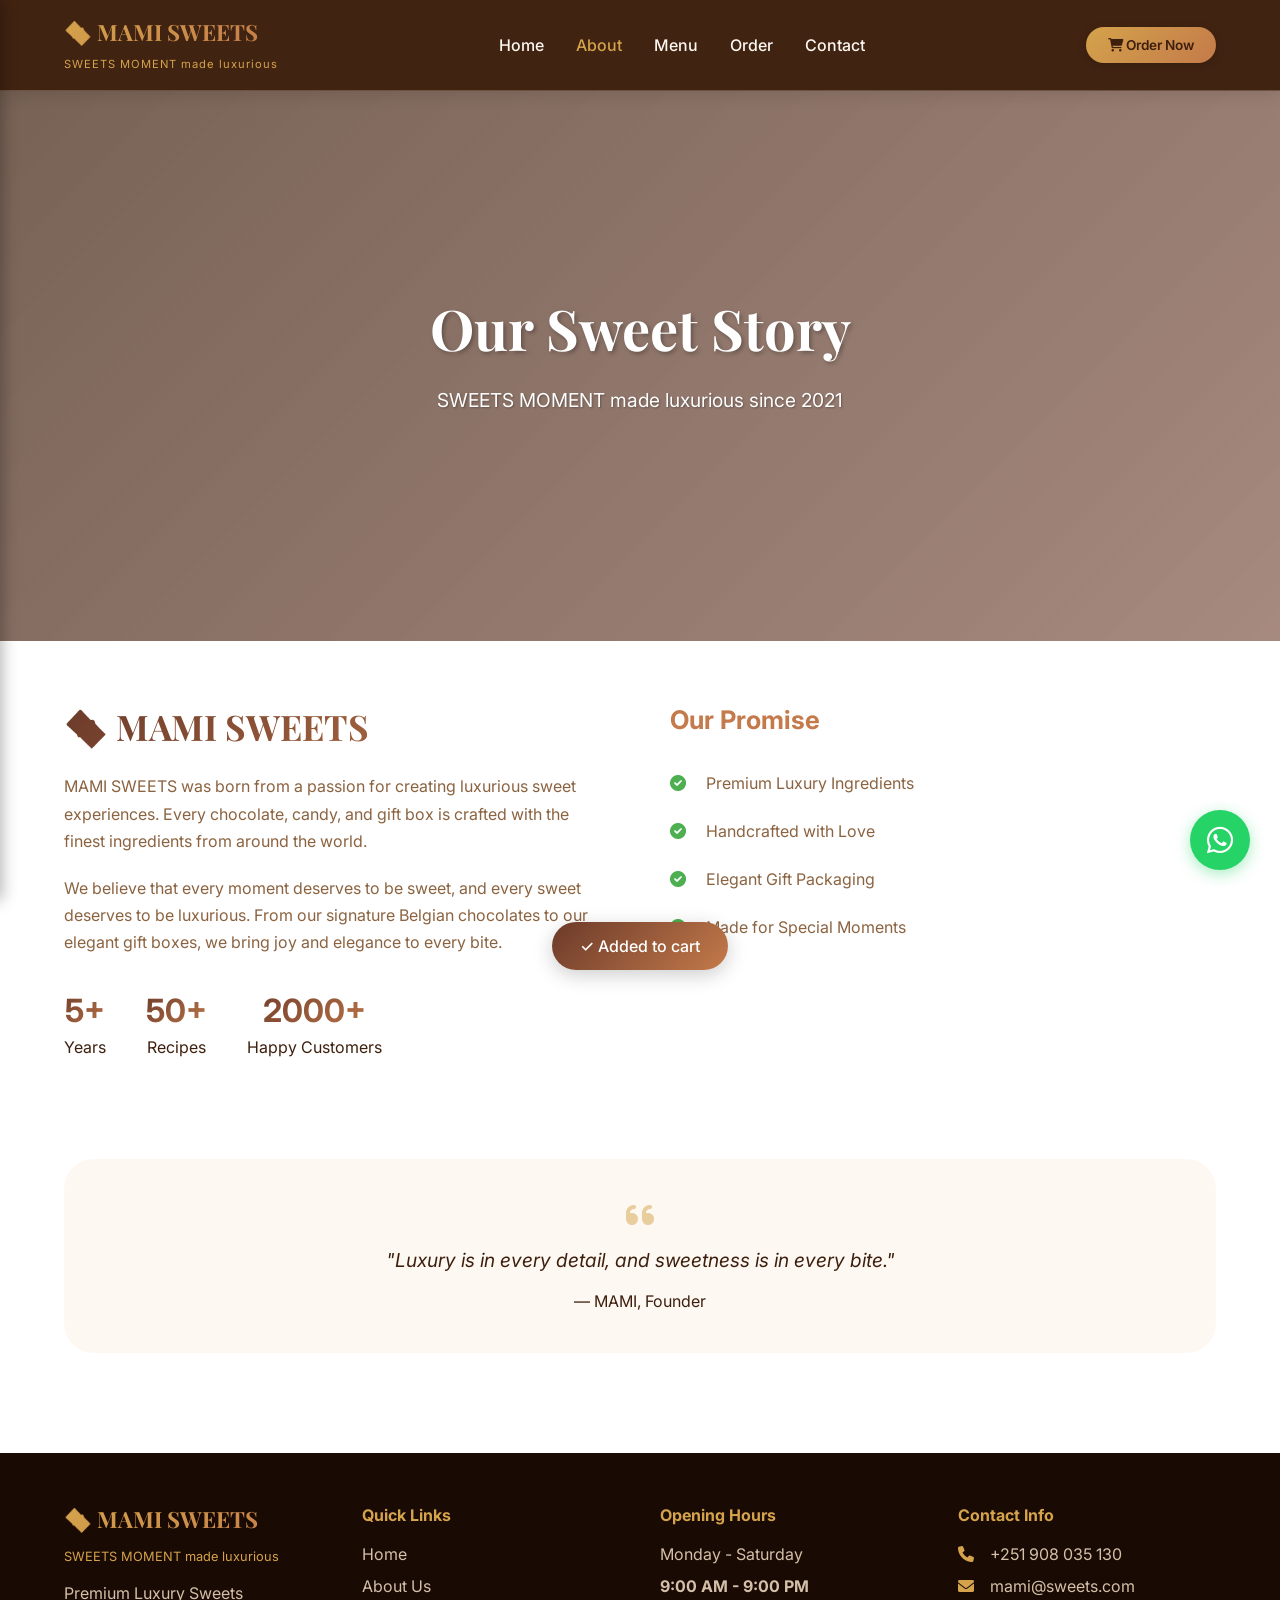
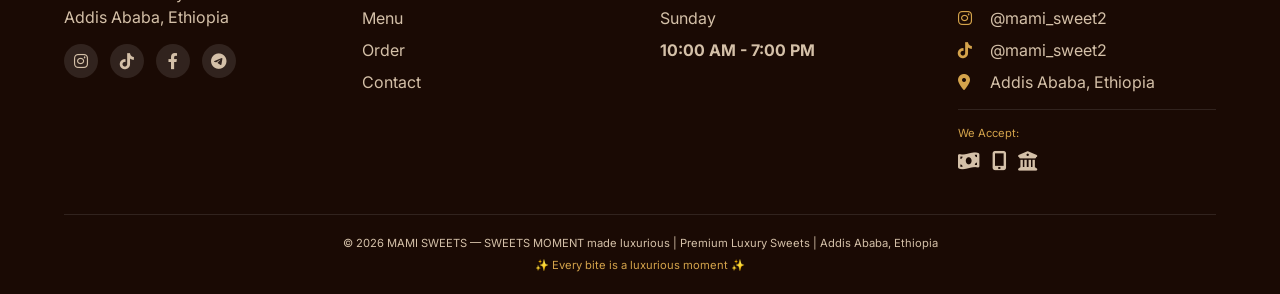
<file: about.html>
<!DOCTYPE html>
<html lang="en">
<head>
    <meta charset="UTF-8">
    <meta name="viewport" content="width=device-width, initial-scale=1.0, viewport-fit=cover">
    <meta name="description" content="About MAMI SWEETS - Luxury sweets made with love in Addis Ababa, Ethiopia. SWEETS MOMENT made luxurious.">
    <meta name="theme-color" content="#3E1F0D">
    <title>About | MAMI SWEETS | SWEETS MOMENT made luxurious</title>
    <link href="https://fonts.googleapis.com/css2?family=Inter:wght@300;400;500;600;700&family=Playfair+Display:wght@400;500;600;700&display=swap" rel="stylesheet">
    <link rel="stylesheet" href="https://cdnjs.cloudflare.com/ajax/libs/font-awesome/6.0.0-beta3/css/all.min.css">
    <link rel="stylesheet" href="https://unpkg.com/aos@2.3.1/dist/aos.css">
    <link rel="stylesheet" href="css/style.css">
</head>
<body>

<div class="page-transition"></div>

<!-- WhatsApp Floating Button -->
<a href="https://wa.me/251908035130?text=Hello%20MAMI%20SWEETS%2C%20I%20would%20like%20to%20place%20an%20order%20%F0%9F%8D%AB" class="whatsapp-float" target="_blank">
    <i class="fab fa-whatsapp"></i>
    <span class="whatsapp-tooltip">Order on WhatsApp</span>
</a>

<!-- Mobile Sidebar -->
<div class="mobile-sidebar" id="mobileSidebar">
    <div class="sidebar-header">
        <h3>🍫 MAMI SWEETS</h3>
        <button class="close-sidebar" id="closeSidebarBtn"><i class="fas fa-times"></i></button>
    </div>
    <div class="sidebar-nav">
        <a href="index.html"><i class="fas fa-home"></i> Home</a>
        <a href="about.html" class="active"><i class="fas fa-heart"></i> About</a>
        <a href="menu.html"><i class="fas fa-candy-cane"></i> Menu</a>
        <a href="order.html"><i class="fas fa-shopping-bag"></i> Order</a>
        <a href="contact.html"><i class="fas fa-map-pin"></i> Contact</a>
    </div>
    <a href="order.html" class="sidebar-order-btn"><i class="fas fa-shopping-cart"></i> ORDER NOW</a>
    <div class="sidebar-footer">
        <p><i class="fas fa-phone-alt"></i> +251 908 035 130</p>
        <p><i class="fas fa-envelope"></i> mami@sweets.com</p>
        <p><i class="fas fa-location-dot"></i> Addis Ababa, Ethiopia</p>
        <p><i class="fab fa-instagram"></i> @mami_sweet2</p>
        <p><i class="fab fa-tiktok"></i> @mami_sweet2</p>
    </div>
</div>
<div class="sidebar-overlay" id="sidebarOverlay"></div>

<!-- Header -->
<header class="main-header">
    <div class="container">
        <button class="mobile-menu-btn" id="mobileMenuBtn"><i class="fas fa-bars"></i></button>
        <div class="logo">
            <a href="index.html">
                <h1>🍫 MAMI SWEETS</h1>
                <span>SWEETS MOMENT made luxurious</span>
            </a>
        </div>
        <nav class="desktop-nav">
            <a href="index.html">Home</a>
            <a href="about.html" class="active">About</a>
            <a href="menu.html">Menu</a>
            <a href="order.html">Order</a>
            <a href="contact.html">Contact</a>
        </nav>
        <a href="order.html" class="btn-order"><i class="fas fa-shopping-cart"></i> Order Now</a>
    </div>
</header>

<!-- Main Content -->
<main>
    <!-- Hero Section with Sweet Image -->
    <section class="hero" data-aos="fade-up">
        <div class="hero-bg" style="background-image: url('https://raw.githubusercontent.com/Addis477/Mami-sweet/2ad40d989db79b70dbbe5d5258f4e369045bbec9/ai-generated-several-different-pastries-are-put-on-a-wooden-table-free-photo.jpg');"></div>
        <div class="hero-overlay-warm"></div>
        <div class="container hero-content">
            <h1>Our Sweet Story</h1>
            <p>SWEETS MOMENT made luxurious since 2021</p>
        </div>
    </section>

    <!-- About Content -->
    <section class="about-section" data-aos="fade-up">
        <div class="container">
            <div class="about-grid">
                <div class="about-text">
                    <h2>🍫 MAMI SWEETS</h2>
                    <p>MAMI SWEETS was born from a passion for creating luxurious sweet experiences. Every chocolate, candy, and gift box is crafted with the finest ingredients from around the world.</p>
                    <p>We believe that every moment deserves to be sweet, and every sweet deserves to be luxurious. From our signature Belgian chocolates to our elegant gift boxes, we bring joy and elegance to every bite.</p>
                    <div class="stats">
                        <div class="stat"><span class="number">5+</span> <span>Years</span></div>
                        <div class="stat"><span class="number">50+</span> <span>Recipes</span></div>
                        <div class="stat"><span class="number">2000+</span> <span>Happy Customers</span></div>
                    </div>
                </div>
                <div class="about-values">
                    <h3>Our Promise</h3>
                    <ul>
                        <li><i class="fas fa-check-circle"></i> Premium Luxury Ingredients</li>
                        <li><i class="fas fa-check-circle"></i> Handcrafted with Love</li>
                        <li><i class="fas fa-check-circle"></i> Elegant Gift Packaging</li>
                        <li><i class="fas fa-check-circle"></i> Made for Special Moments</li>
                    </ul>
                </div>
            </div>
        </div>
    </section>

    <!-- Quote Section -->
    <section class="quote-section" data-aos="fade-up">
        <div class="container">
            <div class="quote-card">
                <i class="fas fa-quote-left"></i>
                <p>"Luxury is in every detail, and sweetness is in every bite."</p>
                <span>— MAMI, Founder</span>
            </div>
        </div>
    </section>
</main>

<!-- Footer -->
<footer class="main-footer">
    <div class="container">
        <div class="footer-grid">
            <div class="footer-col">
                <div class="footer-logo">🍫 MAMI SWEETS</div>
                <p class="tagline">SWEETS MOMENT made luxurious</p>
                <p>Premium Luxury Sweets<br>Addis Ababa, Ethiopia</p>
                <div class="social-links">
                    <a href="#"><i class="fab fa-instagram"></i></a>
                    <a href="#"><i class="fab fa-tiktok"></i></a>
                    <a href="#"><i class="fab fa-facebook-f"></i></a>
                    <a href="#"><i class="fab fa-telegram-plane"></i></a>
                </div>
            </div>
            <div class="footer-col">
                <h4>Quick Links</h4>
                <ul>
                    <li><a href="index.html">Home</a></li>
                    <li><a href="about.html">About Us</a></li>
                    <li><a href="menu.html">Menu</a></li>
                    <li><a href="order.html">Order</a></li>
                    <li><a href="contact.html">Contact</a></li>
                </ul>
            </div>
            <div class="footer-col">
                <h4>Opening Hours</h4>
                <ul class="hours">
                    <li>Monday - Saturday</li>
                    <li><strong>9:00 AM - 9:00 PM</strong></li>
                    <li>Sunday</li>
                    <li><strong>10:00 AM - 7:00 PM</strong></li>
                </ul>
            </div>
            <div class="footer-col">
                <h4>Contact Info</h4>
                <ul class="contact-info">
                    <li><i class="fas fa-phone"></i> +251 908 035 130</li>
                    <li><i class="fas fa-envelope"></i> mami@sweets.com</li>
                    <li><i class="fab fa-instagram"></i> @mami_sweet2</li>
                    <li><i class="fab fa-tiktok"></i> @mami_sweet2</li>
                    <li><i class="fas fa-location-dot"></i> Addis Ababa, Ethiopia</li>
                </ul>
                <div class="payment-badge">
                    <span>We Accept:</span>
                    <i class="fas fa-money-bill-wave"></i>
                    <i class="fas fa-mobile-alt"></i>
                    <i class="fas fa-university"></i>
                </div>
            </div>
        </div>
        <div class="footer-bottom">
            <p>&copy; 2026 MAMI SWEETS — SWEETS MOMENT made luxurious | Premium Luxury Sweets | Addis Ababa, Ethiopia</p>
            <p class="footer-heart">✨ Every bite is a luxurious moment ✨</p>
        </div>
    </div>
</footer>

<div id="toastMsg" class="toast-msg">✓ Added to cart</div>
<script src="https://unpkg.com/aos@2.3.1/dist/aos.js"></script>
<script src="js/main.js"></script>
<script>
    AOS.init({ duration: 800, once: true, offset: 100 });
</script>
</body>
</html>
</file>
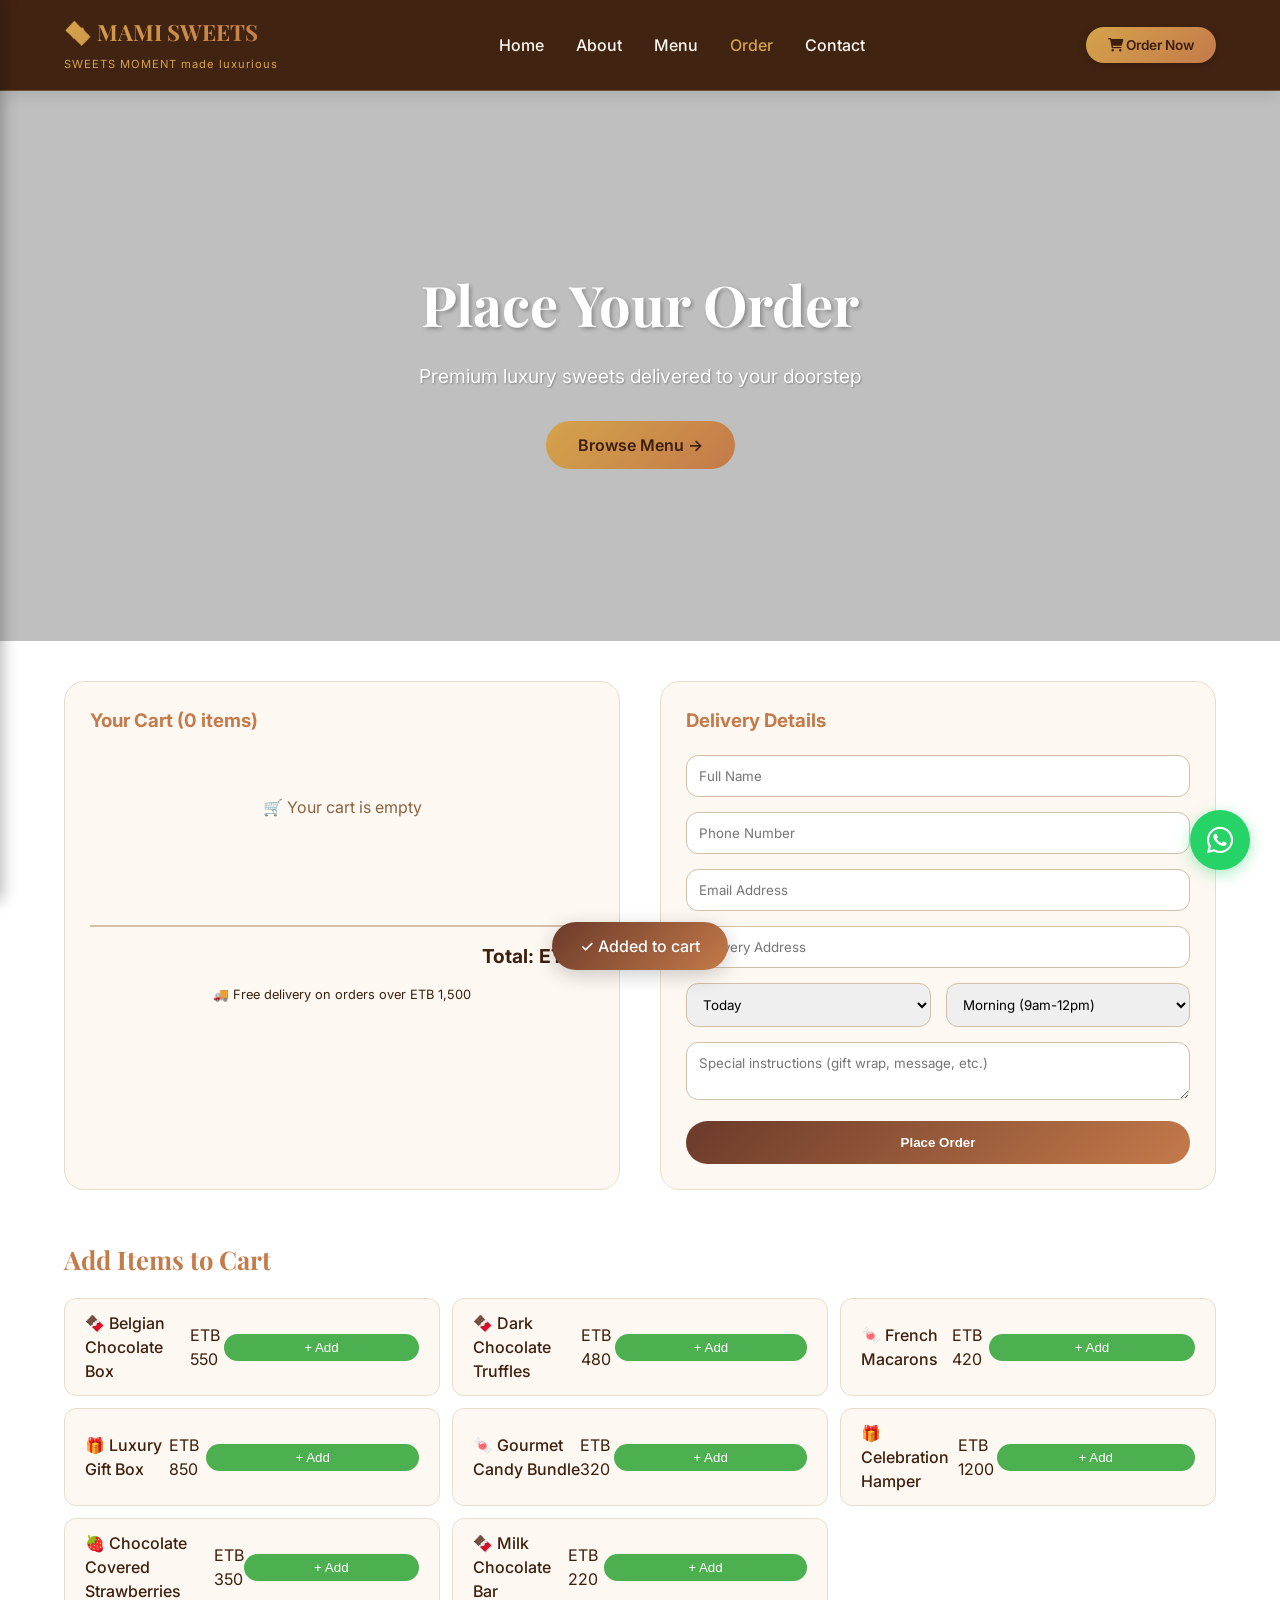
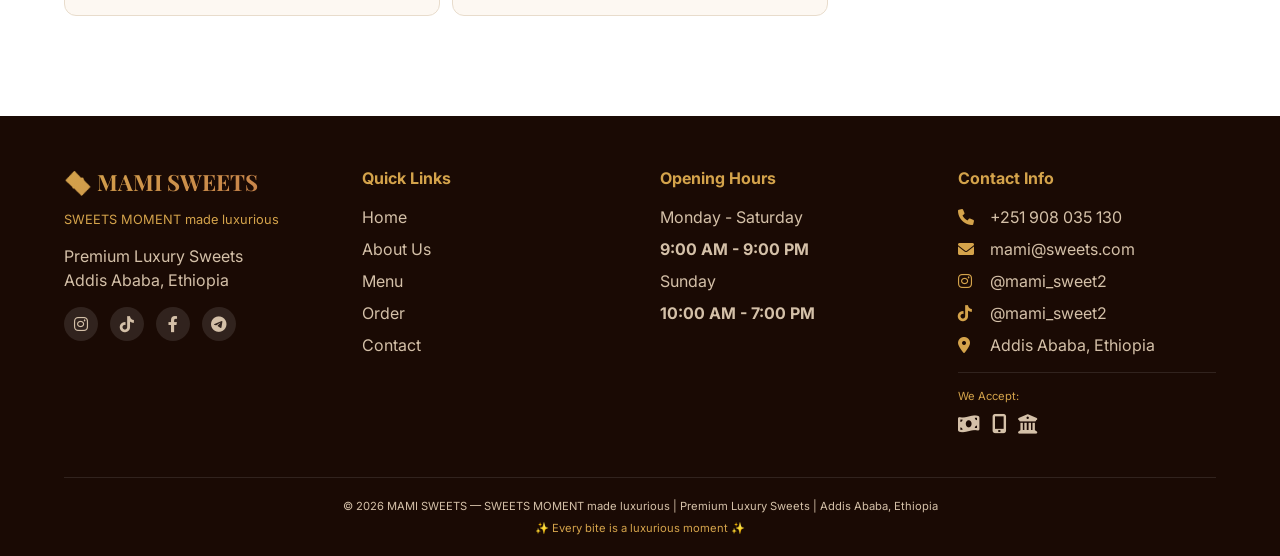
<file: order.html>
<!DOCTYPE html>
<html lang="en">
<head>
    <meta charset="UTF-8">
    <meta name="viewport" content="width=device-width, initial-scale=1.0, viewport-fit=cover">
    <meta name="description" content="Order MAMI SWEETS - Premium luxury sweets delivered to your doorstep in Addis Ababa. SWEETS MOMENT made luxurious.">
    <meta name="theme-color" content="#3E1F0D">
    <title>Order | MAMI SWEETS | SWEETS MOMENT made luxurious</title>
    <link href="https://fonts.googleapis.com/css2?family=Inter:wght@300;400;500;600;700&family=Playfair+Display:wght@400;500;600;700&display=swap" rel="stylesheet">
    <link rel="stylesheet" href="https://cdnjs.cloudflare.com/ajax/libs/font-awesome/6.0.0-beta3/css/all.min.css">
    <link rel="stylesheet" href="https://unpkg.com/aos@2.3.1/dist/aos.css">
    <link rel="stylesheet" href="css/style.css">
</head>
<body>

<div class="page-transition"></div>

<!-- WhatsApp Floating Button -->
<a href="https://wa.me/251908035130?text=Hello%20MAMI%20SWEETS%2C%20I%20would%20like%20to%20place%20an%20order%20%F0%9F%8D%AB" class="whatsapp-float" target="_blank">
    <i class="fab fa-whatsapp"></i>
    <span class="whatsapp-tooltip">Order on WhatsApp</span>
</a>

<!-- Mobile Sidebar -->
<div class="mobile-sidebar" id="mobileSidebar">
    <div class="sidebar-header">
        <h3>🍫 MAMI SWEETS</h3>
        <button class="close-sidebar" id="closeSidebarBtn"><i class="fas fa-times"></i></button>
    </div>
    <div class="sidebar-nav">
        <a href="index.html"><i class="fas fa-home"></i> Home</a>
        <a href="about.html"><i class="fas fa-heart"></i> About</a>
        <a href="menu.html"><i class="fas fa-candy-cane"></i> Menu</a>
        <a href="order.html" class="active"><i class="fas fa-shopping-bag"></i> Order</a>
        <a href="contact.html"><i class="fas fa-map-pin"></i> Contact</a>
    </div>
    <a href="order.html" class="sidebar-order-btn"><i class="fas fa-shopping-cart"></i> ORDER NOW</a>
    <div class="sidebar-footer">
        <p><i class="fas fa-phone-alt"></i> +251 908 035 130</p>
        <p><i class="fas fa-envelope"></i> mami@sweets.com</p>
        <p><i class="fas fa-location-dot"></i> Addis Ababa, Ethiopia</p>
        <p><i class="fab fa-instagram"></i> @mami_sweet2</p>
        <p><i class="fab fa-tiktok"></i> @mami_sweet2</p>
    </div>
</div>
<div class="sidebar-overlay" id="sidebarOverlay"></div>

<!-- Header -->
<header class="main-header">
    <div class="container">
        <button class="mobile-menu-btn" id="mobileMenuBtn"><i class="fas fa-bars"></i></button>
        <div class="logo">
            <a href="index.html">
                <h1>🍫 MAMI SWEETS</h1>
                <span>SWEETS MOMENT made luxurious</span>
            </a>
        </div>
        <nav class="desktop-nav">
            <a href="index.html">Home</a>
            <a href="about.html">About</a>
            <a href="menu.html">Menu</a>
            <a href="order.html" class="active">Order</a>
            <a href="contact.html">Contact</a>
        </nav>
        <a href="order.html" class="btn-order"><i class="fas fa-shopping-cart"></i> Order Now</a>
    </div>
</header>

<!-- Main Content -->
<main>
    <!-- Hero Section -->
    <section class="hero" data-aos="fade-up">
        <div class="hero-bg" style="background-image: url('https://raw.githubusercontent.com/Addis477/Mami-sweet/2ad40d989db79b70dbbe5d5258f4e369045bbec9/istockphoto-869077006-612x612.jpg');"></div>
        <div class="hero-overlay-brighter"></div>
        <div class="container hero-content">
            <h1>Place Your Order</h1>
            <p>Premium luxury sweets delivered to your doorstep</p>
            <div class="hero-buttons">
                <a href="menu.html" class="hero-btn">Browse Menu →</a>
            </div>
        </div>
    </section>

    <!-- Order Section -->
    <section class="shop-section" data-aos="fade-up">
        <div class="container">
            <div class="shop-layout">
                <!-- Cart Summary -->
                <div class="cart-summary">
                    <h3>Your Cart <span id="cartCount">(0 items)</span></h3>
                    <div id="cartItems" class="cart-items">
                        <div class="empty-cart">🛒 Your cart is empty</div>
                    </div>
                    <div class="cart-total">
                        <strong>Total:</strong> <strong id="cartTotal">ETB 0</strong>
                    </div>
                    <div class="delivery-note">🚚 Free delivery on orders over ETB 1,500</div>
                </div>

                <!-- Checkout Form -->
                <div class="checkout-form">
                    <h3>Delivery Details</h3>
                    <input type="text" id="orderName" placeholder="Full Name" required>
                    <input type="tel" id="orderPhone" placeholder="Phone Number" required>
                    <input type="email" id="orderEmail" placeholder="Email Address">
                    <input type="text" id="orderAddress" placeholder="Delivery Address" required>
                    <div class="form-row-small">
                        <select id="orderDate">
                            <option>Today</option>
                            <option>Tomorrow</option>
                            <option>In 2 days</option>
                        </select>
                        <select id="orderTime">
                            <option>Morning (9am-12pm)</option>
                            <option>Afternoon (12pm-4pm)</option>
                            <option>Evening (4pm-7pm)</option>
                        </select>
                    </div>
                    <textarea rows="2" id="specialInstructions" placeholder="Special instructions (gift wrap, message, etc.)"></textarea>
                    <button id="checkoutBtn">Place Order</button>
                </div>
            </div>

            <!-- Products to Add -->
            <h3 class="section-title-small">Add Items to Cart</h3>
            <div class="items-grid">
                <div class="shop-item" data-name="Belgian Chocolate Box" data-price="550">
                    <span>🍫 Belgian Chocolate Box</span>
                    <span>ETB 550</span>
                    <button class="add-to-cart-btn">+ Add</button>
                </div>
                <div class="shop-item" data-name="Dark Chocolate Truffles" data-price="480">
                    <span>🍫 Dark Chocolate Truffles</span>
                    <span>ETB 480</span>
                    <button class="add-to-cart-btn">+ Add</button>
                </div>
                <div class="shop-item" data-name="French Macarons" data-price="420">
                    <span>🍬 French Macarons</span>
                    <span>ETB 420</span>
                    <button class="add-to-cart-btn">+ Add</button>
                </div>
                <div class="shop-item" data-name="Luxury Gift Box" data-price="850">
                    <span>🎁 Luxury Gift Box</span>
                    <span>ETB 850</span>
                    <button class="add-to-cart-btn">+ Add</button>
                </div>
                <div class="shop-item" data-name="Gourmet Candy Bundle" data-price="320">
                    <span>🍬 Gourmet Candy Bundle</span>
                    <span>ETB 320</span>
                    <button class="add-to-cart-btn">+ Add</button>
                </div>
                <div class="shop-item" data-name="Celebration Hamper" data-price="1200">
                    <span>🎁 Celebration Hamper</span>
                    <span>ETB 1200</span>
                    <button class="add-to-cart-btn">+ Add</button>
                </div>
                <div class="shop-item" data-name="Chocolate Covered Strawberries" data-price="350">
                    <span>🍓 Chocolate Covered Strawberries</span>
                    <span>ETB 350</span>
                    <button class="add-to-cart-btn">+ Add</button>
                </div>
                <div class="shop-item" data-name="Milk Chocolate Bar" data-price="220">
                    <span>🍫 Milk Chocolate Bar</span>
                    <span>ETB 220</span>
                    <button class="add-to-cart-btn">+ Add</button>
                </div>
            </div>
        </div>
    </section>
</main>

<!-- Footer -->
<footer class="main-footer">
    <div class="container">
        <div class="footer-grid">
            <div class="footer-col">
                <div class="footer-logo">🍫 MAMI SWEETS</div>
                <p class="tagline">SWEETS MOMENT made luxurious</p>
                <p>Premium Luxury Sweets<br>Addis Ababa, Ethiopia</p>
                <div class="social-links">
                    <a href="#"><i class="fab fa-instagram"></i></a>
                    <a href="#"><i class="fab fa-tiktok"></i></a>
                    <a href="#"><i class="fab fa-facebook-f"></i></a>
                    <a href="#"><i class="fab fa-telegram-plane"></i></a>
                </div>
            </div>
            <div class="footer-col">
                <h4>Quick Links</h4>
                <ul>
                    <li><a href="index.html">Home</a></li>
                    <li><a href="about.html">About Us</a></li>
                    <li><a href="menu.html">Menu</a></li>
                    <li><a href="order.html">Order</a></li>
                    <li><a href="contact.html">Contact</a></li>
                </ul>
            </div>
            <div class="footer-col">
                <h4>Opening Hours</h4>
                <ul class="hours">
                    <li>Monday - Saturday</li>
                    <li><strong>9:00 AM - 9:00 PM</strong></li>
                    <li>Sunday</li>
                    <li><strong>10:00 AM - 7:00 PM</strong></li>
                </ul>
            </div>
            <div class="footer-col">
                <h4>Contact Info</h4>
                <ul class="contact-info">
                    <li><i class="fas fa-phone"></i> +251 908 035 130</li>
                    <li><i class="fas fa-envelope"></i> mami@sweets.com</li>
                    <li><i class="fab fa-instagram"></i> @mami_sweet2</li>
                    <li><i class="fab fa-tiktok"></i> @mami_sweet2</li>
                    <li><i class="fas fa-location-dot"></i> Addis Ababa, Ethiopia</li>
                </ul>
                <div class="payment-badge">
                    <span>We Accept:</span>
                    <i class="fas fa-money-bill-wave"></i>
                    <i class="fas fa-mobile-alt"></i>
                    <i class="fas fa-university"></i>
                </div>
            </div>
        </div>
        <div class="footer-bottom">
            <p>&copy; 2026 MAMI SWEETS — SWEETS MOMENT made luxurious | Premium Luxury Sweets | Addis Ababa, Ethiopia</p>
            <p class="footer-heart">✨ Every bite is a luxurious moment ✨</p>
        </div>
    </div>
</footer>

<div id="toastMsg" class="toast-msg">✓ Added to cart</div>
<script src="https://unpkg.com/aos@2.3.1/dist/aos.js"></script>
<script src="js/main.js"></script>
<script>
    AOS.init({ duration: 800, once: true, offset: 100 });
    
    let cart = [];
    const FREE_DELIVERY = 1500;

    function updateCart() {
        const cartDiv = document.getElementById('cartItems');
        const totalSpan = document.getElementById('cartTotal');
        const countSpan = document.getElementById('cartCount');
        if (!cartDiv) return;
        if (cart.length === 0) {
            cartDiv.innerHTML = '<div class="empty-cart">🛒 Your cart is empty</div>';
            if (totalSpan) totalSpan.textContent = 'ETB 0';
            if (countSpan) countSpan.textContent = '(0 items)';
            return;
        }
        let html = '', total = 0;
        cart.forEach((item, idx) => {
            const itemTotal = item.price * item.qty;
            total += itemTotal;
            html += `
                <div class="cart-item">
                    <span class="item-name"><strong>${escapeHtml(item.name)}</strong></span>
                    <div class="cart-controls">
                        <button class="qty-btn" onclick="changeQty(${idx}, -1)">−</button>
                        <span class="item-qty">${item.qty}</span>
                        <button class="qty-btn" onclick="changeQty(${idx}, 1)">+</button>
                        <button class="remove-btn" onclick="removeItem(${idx})">🗑️</button>
                    </div>
                    <span class="item-total-price">ETB ${itemTotal}</span>
                </div>
            `;
        });
        cartDiv.innerHTML = html;
        if (totalSpan) totalSpan.textContent = `ETB ${total}`;
        if (countSpan) countSpan.textContent = `(${cart.reduce((s, i) => s + i.qty, 0)} items)`;
        const deliveryNote = document.querySelector('.delivery-note');
        if (deliveryNote) {
            if (total >= FREE_DELIVERY) { 
                deliveryNote.innerHTML = '✅ Free delivery applied!'; 
                deliveryNote.style.color = '#4CAF50'; 
            } else { 
                deliveryNote.innerHTML = `🚚 Add ETB ${FREE_DELIVERY - total} more for free delivery`; 
                deliveryNote.style.color = '#8B6340'; 
            }
        }
    }

    window.changeQty = function(idx, delta) { 
        const newQty = cart[idx].qty + delta; 
        if (newQty <= 0) cart.splice(idx, 1); 
        else cart[idx].qty = newQty; 
        updateCart(); 
    };

    window.removeItem = function(idx) { 
        cart.splice(idx, 1); 
        updateCart(); 
    };

    function escapeHtml(str) {
        if (!str) return '';
        return str.replace(/[&<>]/g, function(m) {
            if (m === '&') return '&amp;';
            if (m === '<') return '&lt;';
            if (m === '>') return '&gt;';
            return m;
        });
    }

    document.querySelectorAll('.add-to-cart-btn').forEach(btn => {
        btn.addEventListener('click', function() {
            const itemDiv = this.closest('.shop-item');
            const name = itemDiv.getAttribute('data-name');
            const price = parseInt(itemDiv.getAttribute('data-price'));
            const existing = cart.find(i => i.name === name);
            if (existing) existing.qty++;
            else cart.push({ name, price, qty: 1 });
            updateCart();
            showToast(`✓ ${name} added`);
        });
    });

    document.getElementById('checkoutBtn')?.addEventListener('click', function() {
        const name = document.getElementById('orderName')?.value.trim();
        const phone = document.getElementById('orderPhone')?.value.trim();
        const address = document.getElementById('orderAddress')?.value.trim();
        if (!name || !phone || !address) { 
            showToast('⚠️ Please fill all fields'); 
            return; 
        }
        if (cart.length === 0) { 
            showToast('⚠️ Your cart is empty'); 
            return; 
        }
        const total = cart.reduce((s, i) => s + (i.price * i.qty), 0);
        showToast(`✅ Thanks ${name}! Your order (ETB ${total}) has been placed.`);
        cart = [];
        updateCart();
        document.getElementById('orderName').value = '';
        document.getElementById('orderPhone').value = '';
        document.getElementById('orderEmail').value = '';
        document.getElementById('orderAddress').value = '';
        document.getElementById('specialInstructions').value = '';
    });
    
    updateCart();
</script>
</body>
</html>
</file>
<file: css/style.css>
/* ============================================
   MAMI SWEETS - COMPLETE PREMIUM STYLESHEET
   SWEETS MOMENT made luxurious | Warm Chocolate Theme
   Includes: Brighter Hero Overlays | WhatsApp Button | Gift Card | Cart | Responsive
   Fixed: + and - buttons visible in cart
   ============================================ */

:root {
    --white: #FFFFFF;
    --bg-light: #FDF8F2;
    --gray-light: #E8DCCC;
    --gray-mid: #D4C0A8;
    --text-dark: #3E1F0D;
    --text-muted: #8B6340;
    --primary-chocolate: #6B3A2A;
    --primary-caramel: #C47A4A;
    --primary-gold: #D4A34B;
    --primary-warm: #8B5A2B;
    --chocolate-light: #A0522D;
    --chocolate-dark: #3E1F0D;
    --green-primary: #4CAF50;
    --green-dark: #388E3C;
    --whatsapp-green: #25D366;
    --shadow: 0 4px 15px rgba(0,0,0,0.1);
    --shadow-hover: 0 12px 30px rgba(0,0,0,0.15);
    --transition: all 0.3s ease;
}

* {
    margin: 0;
    padding: 0;
    box-sizing: border-box;
}

body {
    font-family: 'Inter', sans-serif;
    background: var(--white);
    color: var(--text-dark);
    line-height: 1.5;
    overflow-x: hidden;
}

.container {
    max-width: 1200px;
    margin: 0 auto;
    padding: 0 24px;
}

/* ========== PAGE TRANSITION ========== */
.page-transition {
    position: fixed;
    top: 0;
    left: 0;
    width: 100%;
    height: 100%;
    background: linear-gradient(135deg, #6B3A2A, #C47A4A);
    z-index: 9999;
    pointer-events: none;
    opacity: 0;
    transition: opacity 0.5s ease;
}

.page-transition.active {
    opacity: 1;
}

/* ========== WHATSAPP FLOATING BUTTON ========== */
.whatsapp-float {
    position: fixed;
    bottom: 30px;
    right: 30px;
    background: var(--whatsapp-green);
    color: white;
    width: 60px;
    height: 60px;
    border-radius: 50%;
    display: flex;
    align-items: center;
    justify-content: center;
    font-size: 30px;
    text-decoration: none;
    box-shadow: 0 4px 15px rgba(37, 211, 102, 0.4);
    transition: all 0.3s ease;
    z-index: 1000;
    animation: pulse 2s infinite;
}

.whatsapp-float:hover {
    transform: scale(1.1);
    background: #20b859;
}

.whatsapp-tooltip {
    position: absolute;
    right: 70px;
    background: #333;
    color: white;
    padding: 6px 12px;
    border-radius: 8px;
    font-size: 12px;
    white-space: nowrap;
    opacity: 0;
    visibility: hidden;
    transition: all 0.3s ease;
}

.whatsapp-float:hover .whatsapp-tooltip {
    opacity: 1;
    visibility: visible;
    right: 75px;
}

@keyframes pulse {
    0% { box-shadow: 0 0 0 0 rgba(37, 211, 102, 0.7); }
    70% { box-shadow: 0 0 0 15px rgba(37, 211, 102, 0); }
    100% { box-shadow: 0 0 0 0 rgba(37, 211, 102, 0); }
}

/* ========== HERO OVERLAYS ========== */
/* Brighter overlay (25% dark) - for better text visibility */
.hero-overlay-brighter {
    position: absolute;
    top: 0;
    left: 0;
    width: 100%;
    height: 100%;
    background: rgba(0, 0, 0, 0.25);
    z-index: 1;
}

/* Warm overlay (darker gradient) - for other pages */
.hero-overlay-warm {
    position: absolute;
    top: 0;
    left: 0;
    width: 100%;
    height: 100%;
    background: linear-gradient(135deg, rgba(62,31,13,0.7), rgba(107,58,42,0.6));
    z-index: 1;
}

/* Light overlay */
.hero-overlay-light {
    position: absolute;
    top: 0;
    left: 0;
    width: 100%;
    height: 100%;
    background: rgba(0, 0, 0, 0.35);
    z-index: 1;
}

/* ========== GIFT CARD SECTION ========== */
.gift-card-section {
    padding: 60px 0;
    background: linear-gradient(135deg, #FDF8F2, #F5EDE3);
}

.gift-card-wrapper {
    display: grid;
    grid-template-columns: 1fr 1fr;
    gap: 40px;
    background: white;
    border-radius: 30px;
    overflow: hidden;
    box-shadow: 0 20px 40px rgba(0,0,0,0.1);
}

.gift-card-content {
    padding: 40px;
}

.gift-card-icon {
    position: relative;
    margin-bottom: 20px;
}

.gift-card-icon i:first-child {
    font-size: 50px;
    color: #C47A4A;
}

.heart-icon {
    position: absolute;
    font-size: 20px;
    color: #D4A34B;
    top: -5px;
    left: 35px;
    animation: heartbeat 1.5s infinite;
}

@keyframes heartbeat {
    0% { transform: scale(1); }
    50% { transform: scale(1.2); }
    100% { transform: scale(1); }
}

.gift-card-content h2 {
    font-size: 1.8rem;
    color: #3E1F0D;
    margin-bottom: 15px;
    font-family: 'Playfair Display', serif;
}

.gift-card-content p {
    color: #8B6340;
    margin-bottom: 25px;
    line-height: 1.6;
}

.gift-amount {
    display: flex;
    gap: 12px;
    margin-bottom: 25px;
    flex-wrap: wrap;
}

.gift-amount span {
    background: #FDF8F2;
    padding: 8px 20px;
    border-radius: 50px;
    cursor: pointer;
    transition: all 0.3s;
    border: 1px solid #D4C0A8;
    font-weight: 500;
}

.gift-amount span:hover {
    background: #C47A4A;
    color: white;
    border-color: #C47A4A;
}

.gift-card-form input,
.gift-card-form textarea {
    width: 100%;
    margin-bottom: 12px;
}

.gift-btn {
    background: linear-gradient(135deg, #6B3A2A, #C47A4A);
    color: white;
    border: none;
    padding: 14px;
    border-radius: 50px;
    font-weight: 600;
    cursor: pointer;
    width: 100%;
    transition: all 0.3s;
}

.gift-btn:hover {
    transform: translateY(-2px);
    box-shadow: 0 5px 15px rgba(107,58,42,0.3);
}

.gift-card-preview {
    background: linear-gradient(135deg, #6B3A2A, #C47A4A);
    display: flex;
    align-items: center;
    justify-content: center;
    padding: 40px;
}

.card-preview {
    width: 280px;
    height: 180px;
    background: white;
    border-radius: 20px;
    position: relative;
    overflow: hidden;
    box-shadow: 0 10px 30px rgba(0,0,0,0.2);
    transition: transform 0.3s;
}

.card-preview:hover {
    transform: translateY(-5px);
}

.preview-front {
    padding: 20px;
    text-align: center;
    height: 100%;
    display: flex;
    flex-direction: column;
    justify-content: center;
}

.preview-front i {
    font-size: 40px;
    color: #C47A4A;
    margin-bottom: 10px;
}

.preview-front h3 {
    color: #3E1F0D;
    font-family: 'Playfair Display', serif;
    font-size: 1.2rem;
}

.preview-front p {
    color: #8B6340;
    font-size: 0.8rem;
}

.preview-amount {
    margin-top: 15px;
    font-size: 1.5rem;
    font-weight: bold;
    color: #C47A4A;
}

/* ========== HEADER ========== */
.main-header {
    background: rgba(62, 31, 13, 0.98);
    backdrop-filter: blur(12px);
    box-shadow: var(--shadow);
    position: sticky;
    top: 0;
    z-index: 100;
    border-bottom: 1px solid rgba(212, 192, 168, 0.3);
}

.main-header .container {
    display: flex;
    justify-content: space-between;
    align-items: center;
    padding: 16px 24px;
}

.logo a {
    text-decoration: none;
}

.logo h1 {
    font-size: 1.4rem;
    background: linear-gradient(135deg, #D4A34B, #C47A4A);
    -webkit-background-clip: text;
    background-clip: text;
    color: transparent;
    font-family: 'Playfair Display', serif;
}

.logo span {
    font-size: 0.7rem;
    color: #D4A34B;
    letter-spacing: 1px;
}

.desktop-nav {
    display: flex;
    gap: 32px;
}

.desktop-nav a {
    text-decoration: none;
    color: #FDF8F2;
    font-weight: 500;
    transition: var(--transition);
}

.desktop-nav a:hover,
.desktop-nav a.active {
    color: #D4A34B;
}

.btn-order {
    background: linear-gradient(135deg, #D4A34B, #C47A4A);
    color: #3E1F0D;
    padding: 8px 22px;
    border-radius: 40px;
    text-decoration: none;
    font-weight: 600;
    font-size: 0.85rem;
    transition: var(--transition);
    box-shadow: 0 2px 8px rgba(0,0,0,0.2);
}

.btn-order:hover {
    transform: scale(0.96);
    opacity: 0.9;
}

/* ========== MOBILE SIDEBAR ========== */
.mobile-menu-btn {
    display: none;
    background: none;
    border: none;
    font-size: 1.6rem;
    color: #D4A34B;
    cursor: pointer;
}

.sidebar-overlay {
    position: fixed;
    top: 0;
    left: 0;
    width: 100%;
    height: 100%;
    background: rgba(0,0,0,0.7);
    z-index: 998;
    opacity: 0;
    visibility: hidden;
    transition: 0.3s;
}

.sidebar-overlay.active {
    opacity: 1;
    visibility: visible;
}

.mobile-sidebar {
    position: fixed;
    top: 0;
    left: 0;
    width: 280px;
    height: 100%;
    background: #2A1508;
    z-index: 999;
    transform: translateX(-100%);
    transition: transform 0.3s ease;
    box-shadow: 2px 0 15px rgba(0,0,0,0.3);
    display: flex;
    flex-direction: column;
}

.mobile-sidebar.open {
    transform: translateX(0);
}

.sidebar-header {
    padding: 24px 20px;
    border-bottom: 1px solid rgba(212, 192, 168, 0.2);
    display: flex;
    justify-content: space-between;
    align-items: center;
}

.sidebar-header h3 {
    color: #D4A34B;
    font-family: 'Playfair Display', serif;
}

.close-sidebar {
    background: none;
    border: none;
    font-size: 1.2rem;
    cursor: pointer;
    color: #D4C0A8;
}

.sidebar-nav {
    flex: 1;
    padding: 20px;
    display: flex;
    flex-direction: column;
    gap: 10px;
}

.sidebar-nav a {
    text-decoration: none;
    color: #FDF8F2;
    padding: 12px;
    display: flex;
    align-items: center;
    gap: 12px;
    border-radius: 12px;
    transition: var(--transition);
}

.sidebar-nav a i {
    width: 24px;
    color: #D4A34B;
}

.sidebar-nav a:hover,
.sidebar-nav a.active {
    background: rgba(212, 163, 75, 0.2);
    color: #D4A34B;
}

.sidebar-order-btn {
    margin: 20px;
    background: linear-gradient(135deg, #D4A34B, #C47A4A);
    color: #3E1F0D;
    text-decoration: none;
    padding: 14px;
    text-align: center;
    border-radius: 40px;
    font-weight: 600;
}

.sidebar-footer {
    padding: 20px;
    border-top: 1px solid rgba(212, 192, 168, 0.2);
    font-size: 0.7rem;
    color: #D4C0A8;
    line-height: 1.8;
}

.sidebar-footer i {
    width: 24px;
    color: #D4A34B;
}

/* ========== HERO SECTION ========== */
.hero {
    position: relative;
    min-height: 550px;
    display: flex;
    align-items: center;
    justify-content: center;
    text-align: center;
    overflow: hidden;
}

.hero-bg {
    position: absolute;
    top: 0;
    left: 0;
    width: 100%;
    height: 100%;
    background-size: cover;
    background-position: center;
    z-index: 0;
}

.hero-content {
    position: relative;
    z-index: 2;
    color: white;
    max-width: 800px;
}

.hero-content h1 {
    font-size: 3.5rem;
    margin-bottom: 16px;
    font-family: 'Playfair Display', serif;
    text-shadow: 2px 2px 4px rgba(0,0,0,0.3);
}

.hero-content h1 .highlight {
    background: linear-gradient(135deg, #D4A34B, #FFD700);
    -webkit-background-clip: text;
    background-clip: text;
    color: transparent;
}

.hero-content p {
    font-size: 1.2rem;
    margin-bottom: 30px;
    text-shadow: 1px 1px 2px rgba(0,0,0,0.3);
}

.hero-buttons {
    display: flex;
    gap: 16px;
    justify-content: center;
}

.hero-btn {
    background: linear-gradient(135deg, #D4A34B, #C47A4A);
    color: #3E1F0D;
    padding: 12px 32px;
    border-radius: 50px;
    text-decoration: none;
    font-weight: 600;
    transition: var(--transition);
}

.hero-btn-secondary {
    background: transparent;
    border: 2px solid #D4A34B;
    color: white;
    padding: 12px 32px;
    border-radius: 50px;
    text-decoration: none;
    font-weight: 600;
    transition: var(--transition);
}

.hero-btn:hover,
.hero-btn-secondary:hover {
    transform: translateY(-3px);
}

/* ========== CATEGORY STYLES ========== */
.category-wrapper {
    background: linear-gradient(135deg, #FDF8F2 0%, #F5EDE3 100%);
    padding: 25px 0;
    margin: 20px 0 10px;
    border-radius: 60px;
}

.category-container {
    display: flex;
    justify-content: center;
    flex-wrap: wrap;
    gap: 16px;
    max-width: 800px;
    margin: 0 auto;
    padding: 0 20px;
}

.cat-btn {
    display: flex;
    align-items: center;
    gap: 10px;
    padding: 12px 28px;
    border: none;
    border-radius: 60px;
    font-size: 1rem;
    font-weight: 600;
    cursor: pointer;
    transition: all 0.3s cubic-bezier(0.4, 0, 0.2, 1);
    box-shadow: 0 2px 8px rgba(0,0,0,0.08);
}

.cat-btn i {
    font-size: 1.1rem;
    transition: transform 0.2s;
}

.cat-btn:hover {
    transform: translateY(-3px);
    box-shadow: 0 6px 20px rgba(0,0,0,0.15);
}

.cat-btn:hover i {
    transform: scale(1.1);
}

/* Chocolate Theme Colors */
.cat-btn[data-cat="all"] {
    background: linear-gradient(135deg, #D4A34B, #C47A4A);
    color: white;
}
.cat-btn[data-cat="chocolates"] {
    background: linear-gradient(135deg, #6B3A2A, #8B5A2B);
    color: white;
}
.cat-btn[data-cat="candies"] {
    background: linear-gradient(135deg, #C47A4A, #D4956A);
    color: white;
}
.cat-btn[data-cat="gifts"] {
    background: linear-gradient(135deg, #D4A34B, #E8B85A);
    color: white;
}

.cat-btn.active {
    box-shadow: 0 0 0 3px rgba(255,255,255,0.5), 0 4px 15px rgba(0,0,0,0.2);
    transform: scale(1.02);
}

/* ========== SECTION TITLES ========== */
.section-title {
    text-align: center;
    font-size: 2.2rem;
    margin: 60px 0 30px;
    font-family: 'Playfair Display', serif;
    background: linear-gradient(135deg, #6B3A2A, #C47A4A);
    -webkit-background-clip: text;
    background-clip: text;
    color: transparent;
    position: relative;
}

.section-title::after {
    content: '';
    position: absolute;
    bottom: -12px;
    left: 50%;
    transform: translateX(-50%);
    width: 70px;
    height: 3px;
    background: linear-gradient(90deg, #D4A34B, #C47A4A);
    border-radius: 3px;
}

.section-title-small {
    font-size: 1.6rem;
    margin: 30px 0 20px;
    color: #C47A4A;
    font-family: 'Playfair Display', serif;
}

/* ========== PRODUCT CARDS ========== */
.cards-grid {
    display: grid;
    grid-template-columns: repeat(auto-fill, minmax(280px, 1fr));
    gap: 30px;
    margin: 40px 0;
}

.product-card {
    background: white;
    border-radius: 24px;
    overflow: hidden;
    transition: var(--transition);
    box-shadow: var(--shadow);
    border: 1px solid #E8DCCC;
    position: relative;
}

.product-card:hover {
    transform: translateY(-8px);
    box-shadow: var(--shadow-hover);
    border-color: #C47A4A;
}

.card-image {
    width: 100%;
    height: 220px;
    object-fit: cover;
    transition: transform 0.4s;
}

.product-card:hover .card-image {
    transform: scale(1.03);
}

.card-content {
    padding: 20px;
    position: relative;
}

.card-badge {
    position: absolute;
    top: -12px;
    right: 20px;
    background: linear-gradient(135deg, #D4A34B, #C47A4A);
    color: #3E1F0D;
    padding: 4px 12px;
    border-radius: 30px;
    font-size: 0.7rem;
    font-weight: 600;
}

.card-content h3 {
    font-size: 1.3rem;
    margin-bottom: 8px;
    font-family: 'Playfair Display', serif;
}

.card-content p {
    color: #8B6340;
    font-size: 0.85rem;
    margin-bottom: 12px;
}

.price {
    color: #C47A4A;
    font-weight: 700;
    font-size: 1.3rem;
    margin: 12px 0;
}

.shop-now-btn {
    display: inline-block;
    background: linear-gradient(135deg, #6B3A2A, #C47A4A);
    color: white;
    padding: 8px 20px;
    border-radius: 40px;
    text-decoration: none;
    font-weight: 500;
    font-size: 0.85rem;
    transition: var(--transition);
}

.shop-now-btn:hover {
    transform: translateX(5px);
}

/* ========== FEATURES SECTION ========== */
.features-section {
    padding: 60px 0;
    background: #FDF8F2;
}

.features-grid {
    display: grid;
    grid-template-columns: repeat(auto-fit, minmax(220px, 1fr));
    gap: 30px;
}

.feature-card {
    text-align: center;
    padding: 30px;
    background: white;
    border-radius: 20px;
    transition: var(--transition);
    border: 1px solid #E8DCCC;
}

.feature-card:hover {
    transform: translateY(-5px);
    box-shadow: var(--shadow-hover);
}

.feature-card i {
    font-size: 2.5rem;
    color: #C47A4A;
    margin-bottom: 15px;
}

.feature-card h3 {
    font-size: 1.2rem;
    margin-bottom: 10px;
}

.feature-card p {
    color: #8B6340;
    font-size: 0.85rem;
}

/* ========== ABOUT SECTION ========== */
.about-section {
    padding: 60px 0;
}

.about-grid {
    display: grid;
    grid-template-columns: 1fr 1fr;
    gap: 60px;
    align-items: start;
}

.about-text h2 {
    font-size: 2.2rem;
    background: linear-gradient(135deg, #6B3A2A, #C47A4A);
    -webkit-background-clip: text;
    background-clip: text;
    color: transparent;
    margin-bottom: 20px;
    font-family: 'Playfair Display', serif;
}

.about-text p {
    margin-bottom: 20px;
    color: #8B6340;
    line-height: 1.7;
}

.stats {
    display: flex;
    gap: 40px;
    margin-top: 30px;
}

.stat {
    text-align: center;
}

.stat .number {
    font-size: 2rem;
    font-weight: 700;
    background: linear-gradient(135deg, #6B3A2A, #C47A4A);
    -webkit-background-clip: text;
    background-clip: text;
    color: transparent;
    display: block;
}

.about-values h3 {
    font-size: 1.6rem;
    margin-bottom: 20px;
    color: #C47A4A;
}

.about-values ul {
    list-style: none;
}

.about-values li {
    padding: 12px 0;
    display: flex;
    align-items: center;
    gap: 12px;
    color: #8B6340;
}

.about-values li i {
    color: #4CAF50;
    width: 24px;
}

.quote-section {
    padding: 40px 0;
}

.quote-card {
    background: #FDF8F2;
    padding: 40px;
    border-radius: 30px;
    text-align: center;
}

.quote-card i {
    font-size: 2rem;
    color: #D4A34B;
    opacity: 0.5;
    margin-bottom: 15px;
    display: block;
}

.quote-card p {
    font-size: 1.2rem;
    font-style: italic;
    margin-bottom: 15px;
    color: #3E1F0D;
}

/* ========== SHOP/CART SECTION ========== */
.shop-section {
    padding: 40px 0;
}

.shop-layout {
    display: grid;
    grid-template-columns: 1fr 1fr;
    gap: 40px;
    margin-bottom: 50px;
}

.cart-summary {
    background: #FDF8F2;
    padding: 25px;
    border-radius: 20px;
    border: 1px solid #E8DCCC;
}

.cart-summary h3 {
    margin-bottom: 20px;
    color: #C47A4A;
}

.cart-items {
    min-height: 150px;
    max-height: 350px;
    overflow-y: auto;
    margin-bottom: 20px;
}

.empty-cart {
    text-align: center;
    padding: 40px;
    color: #8B6340;
}

/* ========== FIX FOR + AND - BUTTONS IN CART - VISIBLE SYMBOLS ========== */
.cart-item {
    display: flex;
    justify-content: space-between;
    align-items: center;
    padding: 15px 0;
    border-bottom: 1px solid #E8DCCC;
    flex-wrap: wrap;
    gap: 15px;
}

.item-name {
    flex: 1;
    min-width: 140px;
    font-size: 0.95rem;
    font-weight: 600;
}

.cart-controls {
    display: flex;
    align-items: center;
    gap: 10px;
    background: #f0f0f0;
    padding: 5px 15px;
    border-radius: 50px;
}

.qty-btn {
    width: 36px;
    height: 36px;
    background: white;
    border: 2px solid #C47A4A;
    border-radius: 50%;
    cursor: pointer;
    font-size: 20px;
    font-weight: bold;
    color: #C47A4A;
    display: inline-flex;
    align-items: center;
    justify-content: center;
    transition: all 0.2s ease;
    font-family: monospace;
}

.qty-btn:hover {
    background: #C47A4A;
    color: white;
    border-color: #C47A4A;
    transform: scale(1.05);
}

.qty-btn:active {
    transform: scale(0.95);
}

.item-qty {
    min-width: 40px;
    text-align: center;
    font-weight: 700;
    font-size: 18px;
    color: #3E1F0D;
}

.remove-btn {
    background: none;
    border: none;
    cursor: pointer;
    font-size: 18px;
    opacity: 0.6;
    transition: all 0.2s;
    padding: 5px 8px;
    border-radius: 50%;
}

.remove-btn:hover {
    opacity: 1;
    background: rgba(255, 0, 0, 0.1);
    transform: scale(1.1);
}

.item-total-price {
    font-weight: 700;
    color: #C47A4A;
    min-width: 90px;
    text-align: right;
    font-size: 1rem;
}

.cart-total {
    text-align: right;
    padding-top: 15px;
    border-top: 2px solid #D4C0A8;
    font-size: 1.2rem;
}

.delivery-note {
    margin-top: 15px;
    text-align: center;
    font-size: 0.8rem;
}

.checkout-form {
    background: #FDF8F2;
    padding: 25px;
    border-radius: 20px;
    border: 1px solid #E8DCCC;
}

.checkout-form h3 {
    margin-bottom: 20px;
    color: #C47A4A;
}

.checkout-form input,
.checkout-form select,
.checkout-form textarea {
    width: 100%;
    padding: 12px;
    margin-bottom: 15px;
    border: 1px solid #D4C0A8;
    border-radius: 12px;
    font-family: 'Inter', sans-serif;
}

.checkout-form input:focus,
.checkout-form select:focus,
.checkout-form textarea:focus {
    outline: none;
    border-color: #C47A4A;
}

.form-row-small {
    display: grid;
    grid-template-columns: 1fr 1fr;
    gap: 15px;
}

.items-grid {
    display: grid;
    grid-template-columns: repeat(auto-fill, minmax(300px, 1fr));
    gap: 12px;
}

.shop-item {
    background: #FDF8F2;
    padding: 12px 20px;
    border-radius: 12px;
    display: flex;
    justify-content: space-between;
    align-items: center;
    border: 1px solid #E8DCCC;
}

.shop-item span:first-child {
    font-weight: 500;
}

.add-to-cart-btn {
    background: #4CAF50;
    color: white;
    border: none;
    padding: 6px 16px;
    border-radius: 30px;
    cursor: pointer;
    font-weight: 500;
    transition: var(--transition);
}

.add-to-cart-btn:hover {
    background: #388E3C;
    transform: scale(0.96);
}

/* ========== CONTACT SECTION ========== */
.contact-section {
    padding: 60px 0;
}

.contact-cards {
    display: grid;
    grid-template-columns: repeat(4, 1fr);
    gap: 25px;
    margin-bottom: 40px;
}

.contact-card {
    background: white;
    padding: 30px 20px;
    text-align: center;
    border-radius: 20px;
    box-shadow: var(--shadow);
    border: 1px solid #E8DCCC;
    transition: var(--transition);
}

.contact-card:hover {
    transform: translateY(-5px);
    box-shadow: var(--shadow-hover);
}

.icon-circle {
    width: 70px;
    height: 70px;
    background: linear-gradient(135deg, #6B3A2A, #C47A4A);
    border-radius: 50%;
    display: flex;
    align-items: center;
    justify-content: center;
    margin: 0 auto 15px;
}

.icon-circle i {
    font-size: 28px;
    color: white;
}

.contact-card h3 {
    margin-bottom: 8px;
    color: #C47A4A;
}

.social-icons {
    display: flex;
    justify-content: center;
    gap: 20px;
    margin: 40px 0;
}

.social-link {
    width: 50px;
    height: 50px;
    border-radius: 50%;
    display: flex;
    align-items: center;
    justify-content: center;
    transition: var(--transition);
    text-decoration: none;
    color: white;
    font-size: 22px;
}

.social-link.ig {
    background: linear-gradient(45deg, #f09433, #d62976);
}

.social-link.fb {
    background: #1877F2;
}

.social-link.tg {
    background: #0088cc;
}

.social-link.tt {
    background: #000000;
}

.social-link:hover {
    transform: translateY(-3px);
}

#map {
    height: 350px;
    width: 100%;
    border-radius: 24px;
    margin: 30px 0;
}

.contact-form {
    background: #FDF8F2;
    padding: 40px;
    border-radius: 30px;
    box-shadow: var(--shadow);
}

.contact-form h3 {
    text-align: center;
    margin-bottom: 25px;
    color: #C47A4A;
    font-size: 1.5rem;
}

.form-row {
    display: grid;
    grid-template-columns: 1fr 1fr;
    gap: 20px;
    margin-bottom: 20px;
}

input,
textarea,
select {
    width: 100%;
    padding: 14px 16px;
    border: 1px solid #D4C0A8;
    border-radius: 16px;
    font-family: 'Inter', sans-serif;
    transition: var(--transition);
}

input:focus,
textarea:focus {
    outline: none;
    border-color: #C47A4A;
    box-shadow: 0 0 0 3px rgba(196,122,74,0.1);
}

button {
    background: linear-gradient(135deg, #6B3A2A, #C47A4A);
    color: white;
    border: none;
    padding: 14px 28px;
    border-radius: 50px;
    font-weight: 600;
    cursor: pointer;
    width: 100%;
    transition: var(--transition);
}

button:hover {
    transform: translateY(-2px);
    opacity: 0.95;
}

/* ========== FOOTER ========== */
.main-footer {
    background: #1A0A04;
    color: #D4C0A8;
    padding: 50px 0 20px;
    margin-top: 60px;
}

.footer-grid {
    display: grid;
    grid-template-columns: repeat(auto-fit, minmax(220px, 1fr));
    gap: 40px;
    margin-bottom: 40px;
}

.footer-logo {
    font-size: 1.4rem;
    font-weight: 700;
    background: linear-gradient(135deg, #D4A34B, #C47A4A);
    -webkit-background-clip: text;
    background-clip: text;
    color: transparent;
    font-family: 'Playfair Display', serif;
    margin-bottom: 10px;
}

.tagline {
    font-size: 0.8rem;
    color: #D4A34B;
    margin-bottom: 15px;
}

.footer-col h4 {
    color: #D4A34B;
    margin-bottom: 15px;
    font-size: 1rem;
}

.footer-col ul {
    list-style: none;
}

.footer-col ul li {
    margin-bottom: 8px;
}

.footer-col ul li a {
    color: #D4C0A8;
    text-decoration: none;
    transition: var(--transition);
}

.footer-col ul li a:hover {
    color: #D4A34B;
    padding-left: 5px;
}

.social-links {
    display: flex;
    gap: 12px;
    margin-top: 15px;
}

.social-links a {
    width: 34px;
    height: 34px;
    background: rgba(255,255,255,0.1);
    border-radius: 50%;
    display: flex;
    align-items: center;
    justify-content: center;
    transition: var(--transition);
    color: #D4C0A8;
    text-decoration: none;
}

.social-links a:hover {
    background: #D4A34B;
    transform: translateY(-3px);
    color: #1A0A04;
}

.contact-info li {
    display: flex;
    align-items: center;
    gap: 10px;
    margin-bottom: 8px;
}

.contact-info li i {
    width: 22px;
    color: #D4A34B;
}

.payment-badge {
    margin-top: 15px;
    padding-top: 15px;
    border-top: 1px solid rgba(255,255,255,0.1);
}

.payment-badge span {
    display: block;
    margin-bottom: 8px;
    font-size: 0.7rem;
    color: #D4A34B;
}

.payment-badge i {
    font-size: 1.2rem;
    margin-right: 8px;
}

.footer-bottom {
    text-align: center;
    padding-top: 20px;
    border-top: 1px solid rgba(255,255,255,0.1);
    font-size: 0.7rem;
}

.footer-heart {
    margin-top: 5px;
    color: #D4A34B;
}

/* ========== TOAST NOTIFICATION ========== */
.toast-msg {
    position: fixed;
    bottom: 30px;
    left: 50%;
    transform: translateX(-50%) translateY(100px);
    background: linear-gradient(135deg, #6B3A2A, #C47A4A);
    color: white;
    padding: 12px 28px;
    border-radius: 50px;
    z-index: 2000;
    transition: transform 0.3s;
    font-weight: 500;
    box-shadow: 0 5px 20px rgba(0,0,0,0.2);
}

.toast-msg.show {
    transform: translateX(-50%) translateY(0);
}

/* ========== ANIMATIONS ========== */
@keyframes fadeInUp {
    from {
        opacity: 0;
        transform: translateY(20px);
    }
    to {
        opacity: 1;
        transform: translateY(0);
    }
}

/* ========== RESPONSIVE DESIGN ========== */
@media (max-width: 900px) {
    .desktop-nav,
    .btn-order {
        display: none;
    }

    .mobile-menu-btn {
        display: block;
    }

    .hero-content h1 {
        font-size: 2.2rem;
    }

    .contact-cards {
        grid-template-columns: repeat(2, 1fr);
    }

    .shop-layout {
        grid-template-columns: 1fr;
    }

    .about-grid {
        grid-template-columns: 1fr;
    }

    .hero-buttons {
        flex-direction: column;
        align-items: center;
    }

    .gift-card-wrapper {
        grid-template-columns: 1fr;
    }
}

@media (max-width: 600px) {
    .contact-cards {
        grid-template-columns: 1fr;
    }

    .form-row {
        grid-template-columns: 1fr;
        gap: 0;
    }

    .form-row-small {
        grid-template-columns: 1fr;
    }

    .stats {
        flex-direction: column;
        align-items: center;
    }

    .container {
        padding: 0 16px;
    }

    .hero {
        min-height: 450px;
    }

    .toast-msg {
        white-space: normal;
        text-align: center;
        width: 85%;
        font-size: 0.85rem;
    }

    .cards-grid {
        grid-template-columns: 1fr;
    }

    .items-grid {
        grid-template-columns: 1fr;
    }

    .section-title {
        font-size: 1.8rem;
    }

    .category-wrapper {
        padding: 15px 0;
        border-radius: 40px;
    }

    .category-container {
        gap: 10px;
    }

    .cat-btn {
        padding: 8px 18px;
        font-size: 0.8rem;
    }

    .cat-btn i {
        font-size: 0.9rem;
    }

    .whatsapp-float {
        width: 50px;
        height: 50px;
        font-size: 25px;
        bottom: 20px;
        right: 20px;
    }

    .gift-card-content {
        padding: 25px;
    }

    .gift-amount span {
        padding: 6px 14px;
        font-size: 0.8rem;
    }

    .cart-item {
        flex-direction: column;
        align-items: flex-start;
    }

    .item-total-price {
        text-align: left;
    }

    .cart-controls {
        align-self: flex-start;
    }
}
</file>
